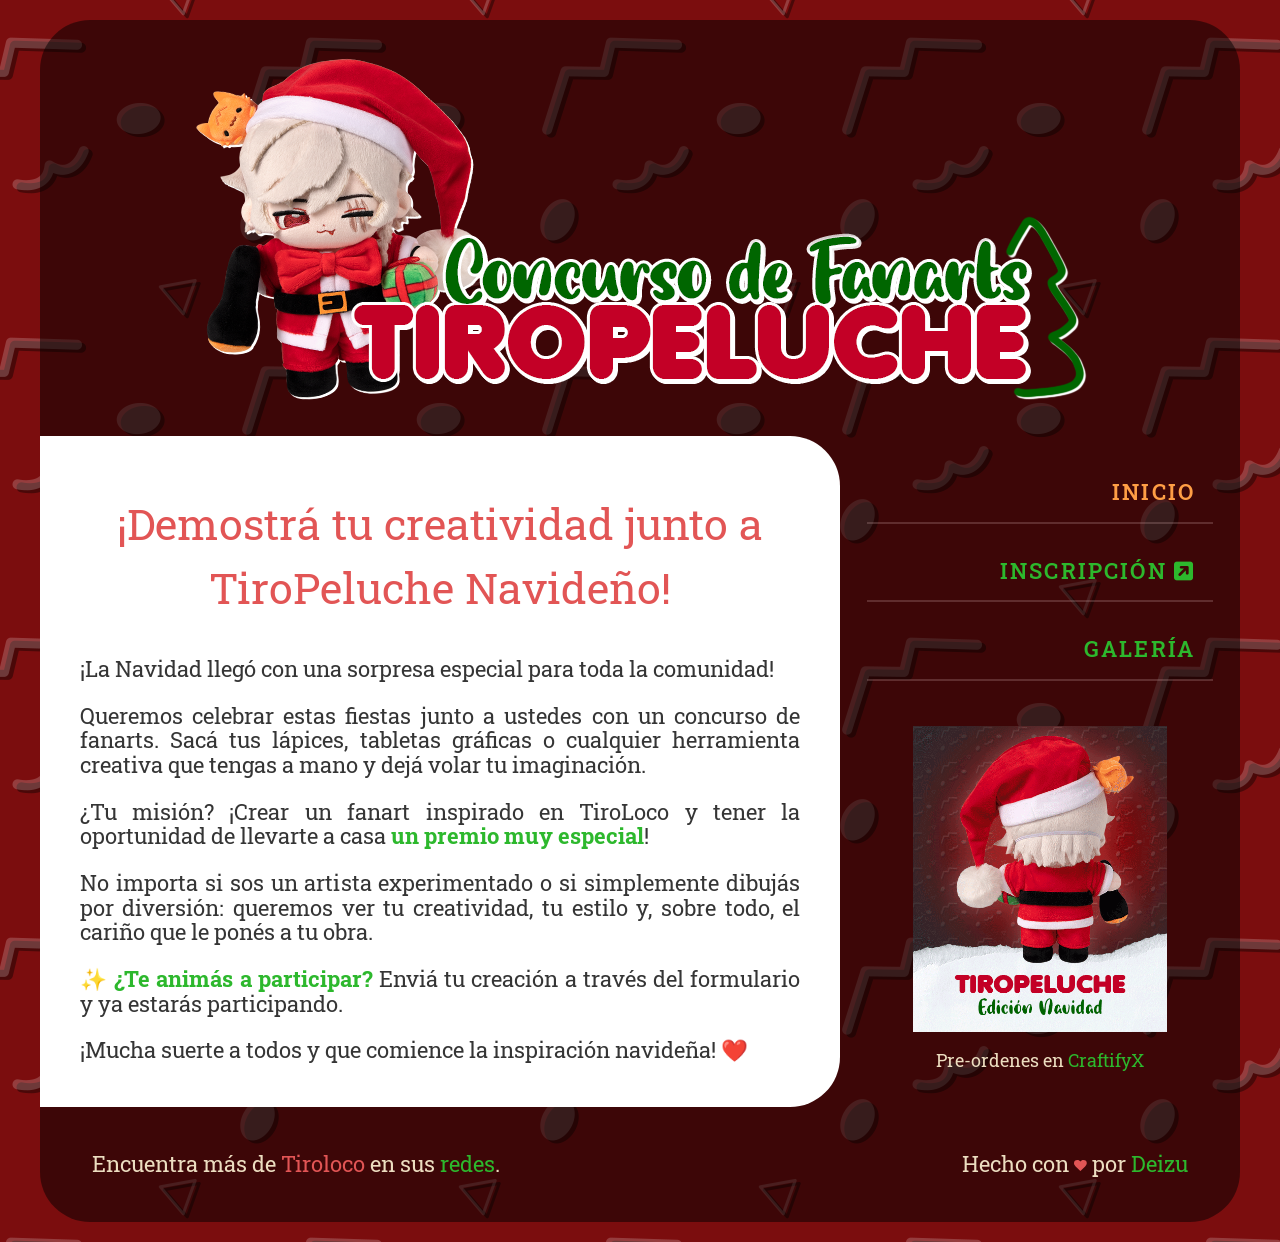
<file: index.html>
<!doctype html>
<html lang="es">
  <head>
    <meta charset="UTF-8" />
    <meta name="viewport" content="width=device-width, initial-scale=1.0" />
    <meta
      name="title"
      content="Concurso de fanarts TiroPeluche"
    />
    <meta
      name="description"
      content="Concurso de fanarts TiroPeluche"
    />
    <meta name="keywords" content="TiroLoco Peluche fanart Concurso Navidad" />
    <meta name="robots" content="INDEX,FOLLOW" />
    <link rel="preconnect" href="https://fonts.googleapis.com" />
    <link rel="preconnect" href="https://fonts.gstatic.com" crossorigin />
    <link
      href="https://fonts.googleapis.com/css2?family=Roboto+Slab:wght@100..900&display=swap"
      rel="stylesheet"
    />
    <link
      rel="stylesheet"
      href="https://cdnjs.cloudflare.com/ajax/libs/font-awesome/6.0.0-beta3/css/all.min.css"
    />
    <link rel="stylesheet" href="./css/normalize.css" />
    <link rel="stylesheet" href="./css/style.css" />
    <link href="[data-uri]" rel="icon" type="image/x-icon">
    <title>Concurso de fanarts TiroPeluche</title>
  </head>

  <body>
    <div class="wrap">
    <header>
      <h1>Concurso de fanarts TiroPeluche</h1>
    </header>

      <nav>
        <ul>
          <li><a href="./" class="actual">Inicio</a></li>
          <li><a href="https://forms.gle/Uuz2HJpAgCRwFxNu7" target="_blank">Inscripción <span class="fa-solid fa-square-arrow-up-right"></span></a></li>
          <li><a href="./galeria.html">Galería</a></li>
        </ul>
      </nav>
      <main>
        <section id="intro">
            <h2>¡Demostrá tu creatividad junto a TiroPeluche Navideño!</h2>
            <p>
              ¡La Navidad llegó con una sorpresa especial para toda la
              comunidad!
            </p>

            <p>
              Queremos celebrar estas fiestas junto a ustedes con un concurso de
              fanarts. Sacá tus lápices, tabletas gráficas o cualquier
              herramienta creativa que tengas a mano y dejá volar tu
              imaginación.
            </p>

            <p>
              ¿Tu misión? ¡Crear un fanart inspirado en TiroLoco y tener la
              oportunidad de llevarte a casa <strong>un premio muy especial</strong>!
            </p>

            <p>
              No importa si sos un artista experimentado o si simplemente
              dibujás por diversión: queremos ver tu creatividad, tu estilo y,
              sobre todo, el cariño que le ponés a tu obra.
            </p>

            <p>
              ✨ <strong>¿Te animás a participar?</strong> Enviá tu creación a
              través del formulario y ya estarás participando.
            </p>

            <p>
              ¡Mucha suerte a todos y que comience la inspiración navideña! ❤️
            </p>
        </section>
      </main>
      <div class="extra">
        <img
          src="./img/tirogif.gif"
          alt="Fotografía de la tienda, Moonlighter"
        />
        <p>
          Pre-ordenes en
          <a
            href="https://craftifyx.com/es/products/tiropeluche-navideno"
            target="_blank"
            >CraftifyX</a
          >
        </p>
      </div>

    <footer>
      <div class="socials">
        <p>Encuentra más de <b>Tiroloco</b> en sus <a href="https://linktr.ee/TiroLoco" target="_blank">redes</a>.</p>
      </div>
      <div class="deizu">
        <p>
          Hecho con
          <svg
            viewBox="0 0 1792 1792"
            preserveAspectRatio="xMidYMid meet"
            xmlns="http://www.w3.org/2000/svg"
            style="height: 0.8rem"
          >
            <path
              d="M896 1664q-26 0-44-18l-624-602q-10-8-27.5-26T145 952.5 77 855 23.5 734 0 596q0-220 127-344t351-124q62 0 126.5 21.5t120 58T820 276t76 68q36-36 76-68t95.5-68.5 120-58T1314 128q224 0 351 124t127 344q0 221-229 450l-623 600q-18 18-44 18z"
              fill="#e25555"
            ></path>
          </svg>
          por <a href="https://piku.page/@deizu" target="_blank">Deizu</a>
        </p>
      </div>
    </footer>
    </div>
    <script src="./js/script.js"></script>
  </body>
</html>
</file>
<file: css/style.css>
* {
  box-sizing: border-box;
}

html {
  background: url("../img/bg.png");
  background-position: top center;
}

body {
  font-family: "Roboto Slab", serif;
  color: rgb(53, 53, 53);
  background: none !important;
  font-size: 18px;
}

strong,
b {
  color: rgb(45, 184, 45);
}

/** WRAP **/

.wrap {
  display: grid;
  grid-template-columns: repeat(3, 1fr);
  grid-template-rows: repeat(4, auto);
  grid-column-gap: 0px;
  grid-row-gap: 0px;
  width: min(100%, 1200px);
  margin: 20px auto;
  background-color: rgba(0, 0, 0, 0.5);
  border-radius: 50px;
}

/*** HEADER ***/

header {
  grid-area: 1 / 1 / 2 / 4;
  padding: 1em 1em;
  display: flex;
  justify-content: center;
  align-items: center;
}

header > h1 {
  margin: 0 auto;
  font-size: 0px;
  background: url("../img/titulo.png") no-repeat center;
  background-size: contain;
  width: min(930px, 100%);
  height: 380px;
  filter: drop-shadow(2px 2px 0 rgb(255, 255, 255));
}

/*** NAV ***/

nav {
  grid-area: 2 / 3 / 3 / 4;
}

nav ul {
  display: flex;
  flex-direction: column;
  flex-grow: 1;
  margin: 1em;
  padding: 0;
  list-style: none;
}

nav ul li {
  text-align: right;
  margin: 0.5em;
  padding: 1em;
  border: none;
  border-bottom: 2px solid rgba(175, 135, 135, 0.3);
}

nav ul li a {
  font:
    600 1.2em/1em "Roboto Slab",
    serif;
  color: rgb(45, 184, 45);
  letter-spacing: 0.1em;
  text-transform: uppercase;
  text-decoration: none;
}

nav ul li a:hover {
  color: rgb(226, 85, 85) !important;
}

.actual {
  color: rgb(255, 158, 69) !important;
}

/*** MAIN ***/

main {
  grid-area: 2 / 1 / 4 / 3;
  background-color: rgba(255, 255, 255, 1);
  padding: 0.5em 1em;
  border: none;
  border-radius: 0px 50px 50px 0px;
}

h2 {
  font:
    400 2em/1.5em "Roboto Slab",
    serif;
  text-align: center;
  color: rgb(226, 85, 85);
}

/*** FOOTER ***/

footer {
  grid-area: 4 / 1 / 5 / 4;
  padding: 0.5em;
  display: flex;
  align-content: center;
}

footer b {
  color: rgb(226, 85, 85);
  font-weight: normal;
}

.socials,
.deizu {
  font-size: 1.2em;
  line-height: 1.5em;
  font-weight: 400;
  color: rgb(236, 221, 192);
  padding: 0.5em 2em;
}

.socials {
  flex: 1 1 60%;
  text-align: left;
}

.deizu {
  text-align: right;
}

/*** EXTRA ***/

.extra {
  grid-area: 3 / 3 / 4 / 4;
  display: flex;
  align-items: center;
  justify-content: flex-end;
  flex-direction: column;
  color: rgb(236, 221, 192);
  padding: 1em;
  text-align: center;
}

.extra img {
  width: min(300px, 70%);
}

/*** FOOTER + EXTRAS A ***/

.extra a,
footer a {
  color: rgb(45, 184, 45);
  text-decoration: none;
}

.extra a:hover,
footer a:hover {
  color: rgb(255, 158, 69);
}

/*** CONTENT ***/

#intro, #galeria {
  font-size: 1.2em;
  padding: 0.5em 1em;
  text-align: justify;
}

.fanarts {
    display: grid;
    grid-template-columns: repeat(auto-fill, minmax(200px, 1fr));
    gap: 12px;
    padding: .5em;
}

.fanarts a {
    display: block;
    overflow: hidden;
    border-radius: 8px;
}

.fanarts img {
    display: block;
    width: 100%;
    height: 220px;
    object-fit: cover;
    transition: transform 0.3s ease;
}

.fanarts a:hover img {
    transform: scale(1.05);
}

.lg-sub-html p {
  font-size: 16px !important;
  padding: .2em;
  width: min(100%, 1000px);
  margin: 0 auto !important;
}

/*** MEDIA QUERIES ***/

/* Tablets (768px a 1279px) */
@media (min-width: 768px) and (max-width: 1279px) {
  body {
    font-size: 16px;
  }

  .wrap {
    border-radius: 0;
    margin: 0 auto;
  }

  header > h1 {
    height: 300px;
  }

  footer {
    padding: 0.1em;
  }
}

/* Móviles (hasta 767px) */
@media (max-width: 767px) {
  body {
    font-size: 14px;
  }

  .wrap {
    grid-template-columns: repeat(2, 1fr);
    grid-template-rows: repeat(4, auto);
    margin: 0 auto;
    border-radius: 0;
  }

  header {
    grid-area: 1 / 1 / 2 / 3;
  }

  header > h1 {
    height: 200px;
  }

  nav {
    grid-area: 2 / 1 / 3 / 3;
  }

  nav ul {
    flex-direction: row;
    align-items: stretch;
    margin: 0 1em;
    flex-wrap: wrap;
  }

  nav ul li {
    flex-grow: 2;
    text-align: center;
  }

  main {
    grid-area: 3 / 1 / 4 / 3;
    border-radius: 0;
    margin: 1em 0;
  }

  .extra {
    grid-area: 4 / 1 / 5 / 2;
    justify-content: center;
  }

  footer {
    grid-area: 4 / 2 / 5 / 3;
    flex-direction: column;
    padding: 1em;
  }

  .socials,
  .deizu {
    flex: 1 1 50%;
    display: flex;
    align-items: center;
    justify-content: center;
    text-align: center;
  }
  .deizu {
    border-top: 2px solid rgba(175, 135, 135, 0.3);
  }
}
</file>
